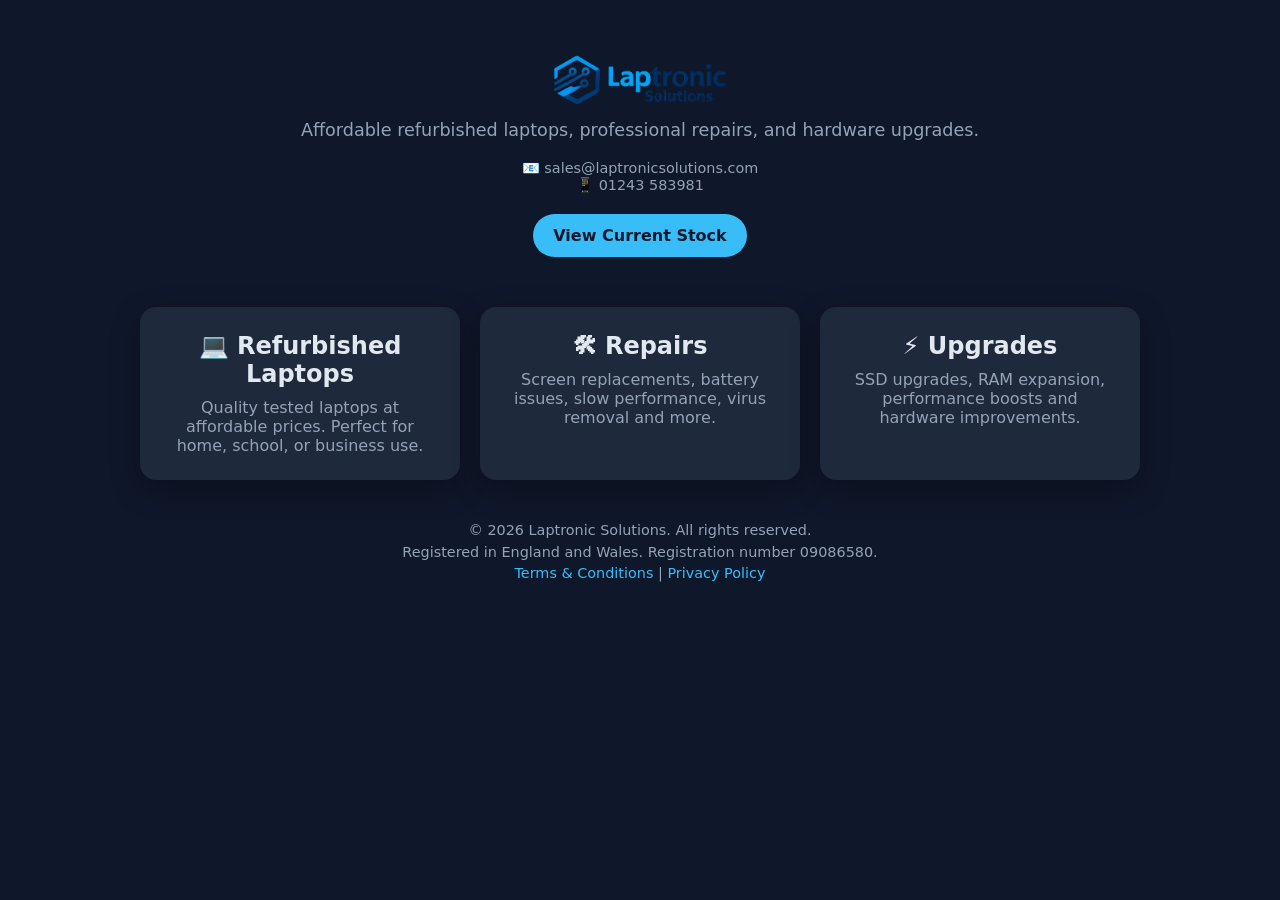
<file: index.html>
<!DOCTYPE html>
<html lang="en">
<head>
    <meta charset="UTF-8">
    <meta name="viewport" content="width=device-width, initial-scale=1.0">
    <title>Laptronic Solutions – Quality laptops, repairs & upgrades</title>
    <link rel="stylesheet" href="./main.css"/>
</head>

    <body>
    <header>
      <a href="./index.html">
        <img src="images/laptronics-logo.webp" 
             alt="Laptronic Solutions" 
             style="height:50px; width:auto;"
            class="logo-home">
      </a>
    </header>
    <div class="container">
    
        <!-- HERO -->
        <section class="hero">
            <p class="tagline">
                Affordable refurbished laptops, professional repairs, and hardware upgrades.
            </p>
    
            <div class="contact">
                📧 sales@laptronicsolutions.com<br>
                📱 01243 583981
                
            </div>
            <a href="stock.html" class="cta">View Current Stock</a>
        </section>
    
        <!-- SERVICES -->
        <section class="services">
    
            <a href="refurbished.html" class="service-card">
                <h2>💻 Refurbished Laptops</h2>
                <p>Quality tested laptops at affordable prices. Perfect for home, school, or business use.</p>
            </a>
    
            <a href="repairs.html" class="service-card">
                <h2>🛠 Repairs</h2>
                <p>Screen replacements, battery issues, slow performance, virus removal and more.</p>
            </a>
    
            <a href="upgrades.html" class="service-card">
                <h2>⚡ Upgrades</h2>
                <p>SSD upgrades, RAM expansion, performance boosts and hardware improvements.</p>
            </a>
    
        </section>
    
        <footer style="font-size:0.9em; text-align:center; margin-top:40px; line-height:1.5;">
        <p>
            © 2026 Laptronic Solutions. All rights reserved.<br>
            Registered in England and Wales. Registration number 09086580.
        </p>
        <p>
            <a href="./terms.html">Terms & Conditions</a> | 
            <a href="./privacy.html">Privacy Policy</a>
        </p>
        </footer>
    
    </div>

</body>
</html>
</file>
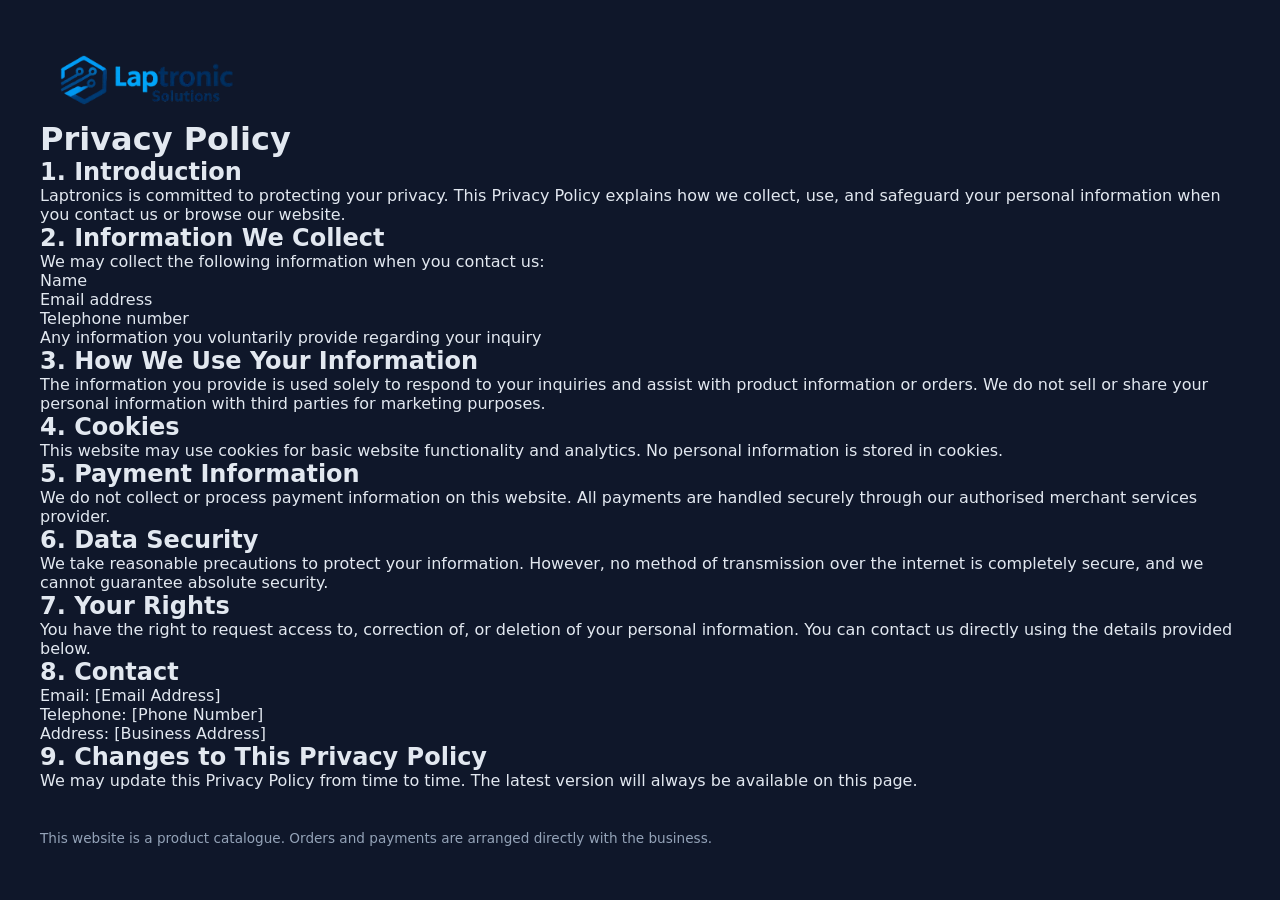
<file: privacy.html>
<!DOCTYPE html><html lang="en">
    <head>
    <meta charset="UTF-8">
    <meta name="viewport" content="width=device-width, initial-scale=1.0">
    <title>Privacy Policy - Laptronics</title>
    <link rel="stylesheet" href="./main.css"/>
</head>
<body>
    <header>
      <a href="./index.html">
        <img src="images/laptronics-logo.webp" 
             alt="Laptronic Solutions" 
             style="height:50px; width:auto;">
      </a>
    </header>
    <h1>Privacy Policy</h1>
    <h2>1. Introduction</h2>
    <p>
    Laptronics is committed to protecting your privacy. This Privacy Policy explains how we collect, use, and safeguard your personal information when you contact us or browse our website.
    </p><h2>2. Information We Collect</h2>
    <p>
    We may collect the following information when you contact us:
    <ul>
    <li>Name</li>
    <li>Email address</li>
    <li>Telephone number</li>
    <li>Any information you voluntarily provide regarding your inquiry</li>
    </ul>
    </p><h2>3. How We Use Your Information</h2>
    <p>
    The information you provide is used solely to respond to your inquiries and assist with product information or orders. We do not sell or share your personal information with third parties for marketing purposes.
    </p><h2>4. Cookies</h2>
    <p>
    This website may use cookies for basic website functionality and analytics. No personal information is stored in cookies.
    </p><h2>5. Payment Information</h2>
    <p>
    We do not collect or process payment information on this website. All payments are handled securely through our authorised merchant services provider.
    </p><h2>6. Data Security</h2>
    <p>
    We take reasonable precautions to protect your information. However, no method of transmission over the internet is completely secure, and we cannot guarantee absolute security.
    </p><h2>7. Your Rights</h2>
    <p>
    You have the right to request access to, correction of, or deletion of your personal information. You can contact us directly using the details provided below.
    </p><h2>8. Contact</h2>
    <p>
    Email: [Email Address]<br>
    Telephone: [Phone Number]<br>
    Address: [Business Address]
    </p><h2>9. Changes to This Privacy Policy</h2>
    <p>
    We may update this Privacy Policy from time to time. The latest version will always be available on this page.
    </p><footer>
        <p>
        This website is a product catalogue. Orders and payments are arranged directly with the business.
        </p>
    </footer>
</body>
</html>
</file>
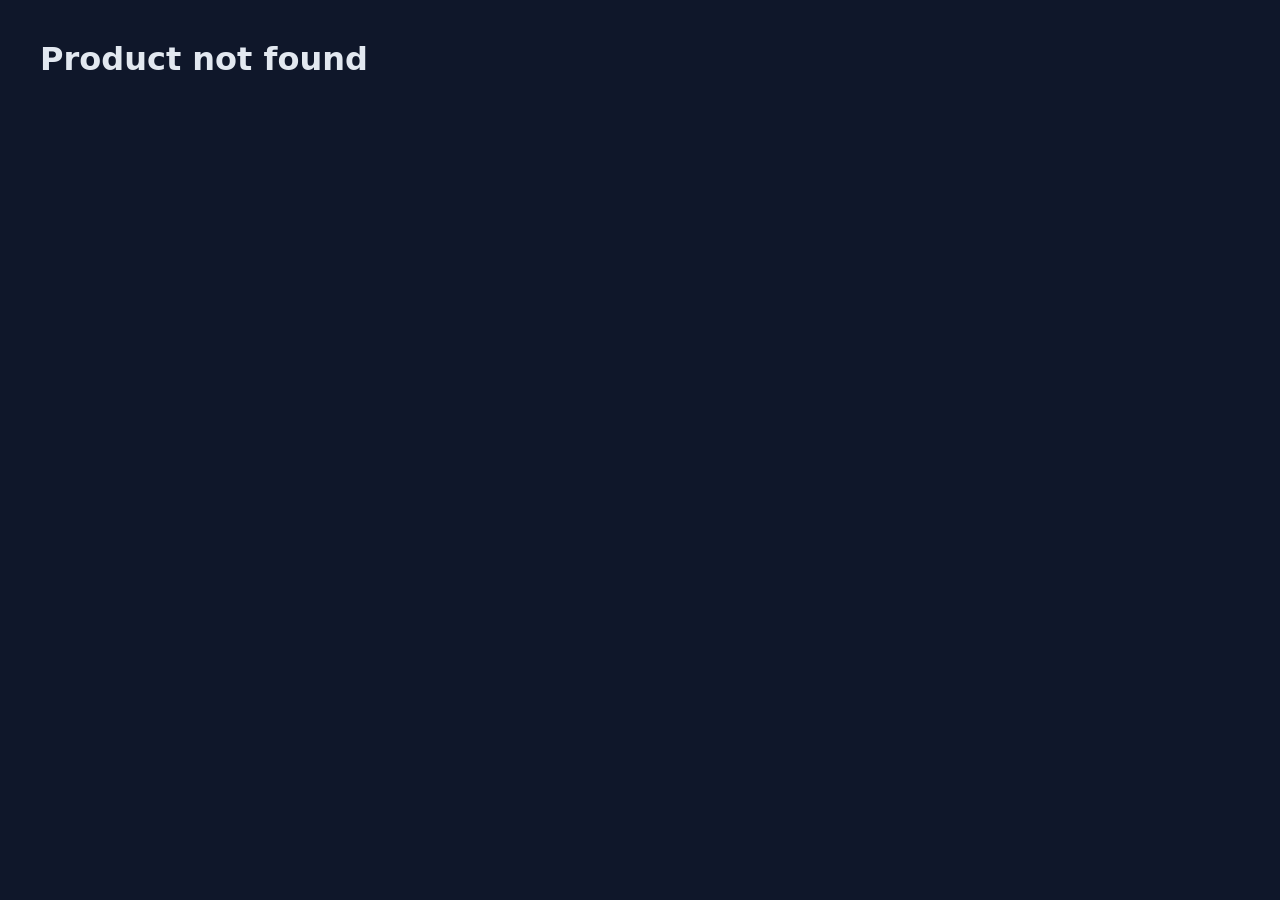
<file: product.html>
<!DOCTYPE html>
<html lang="en">
<head>
    <meta charset="UTF-8">
    <meta name="viewport" content="width=device-width, initial-scale=1.0">
    <title>Product – Laptronic Solutions</title>
    <link type="text/css" rel="stylesheet" href="./main.css"/>
</head>

<body>
    <header>
      <a href="./index.html">
        <img src="images/laptronics-logo.webp" 
             alt="Laptronic Solutions" 
             style="height:50px; width:auto;">
      </a>
    </header>
    <div class="product-page">
        <h1 id="title"></h1>
        
        <img id="image">
        
        <p id="description"></p>
        
        <div class="price" id="price"></div>
        
        <div class="specs">
        <h3>Specifications</h3>
        <ul id="specList"></ul>
        </div>
        <div class="product-actions">
        
        <a href="tel:01243583981" class="cta">
        📞 Call to Enquire
        </a>
        
        <a id="emailBtn" class="cta">
        ✉ Email Enquiry
        </a>
        
        </div>
        <p><a href="stock.html">← Back to Stock</a></p>
    </div>    
    <script src="product.js"></script>
</body>
    
</html>
</file>
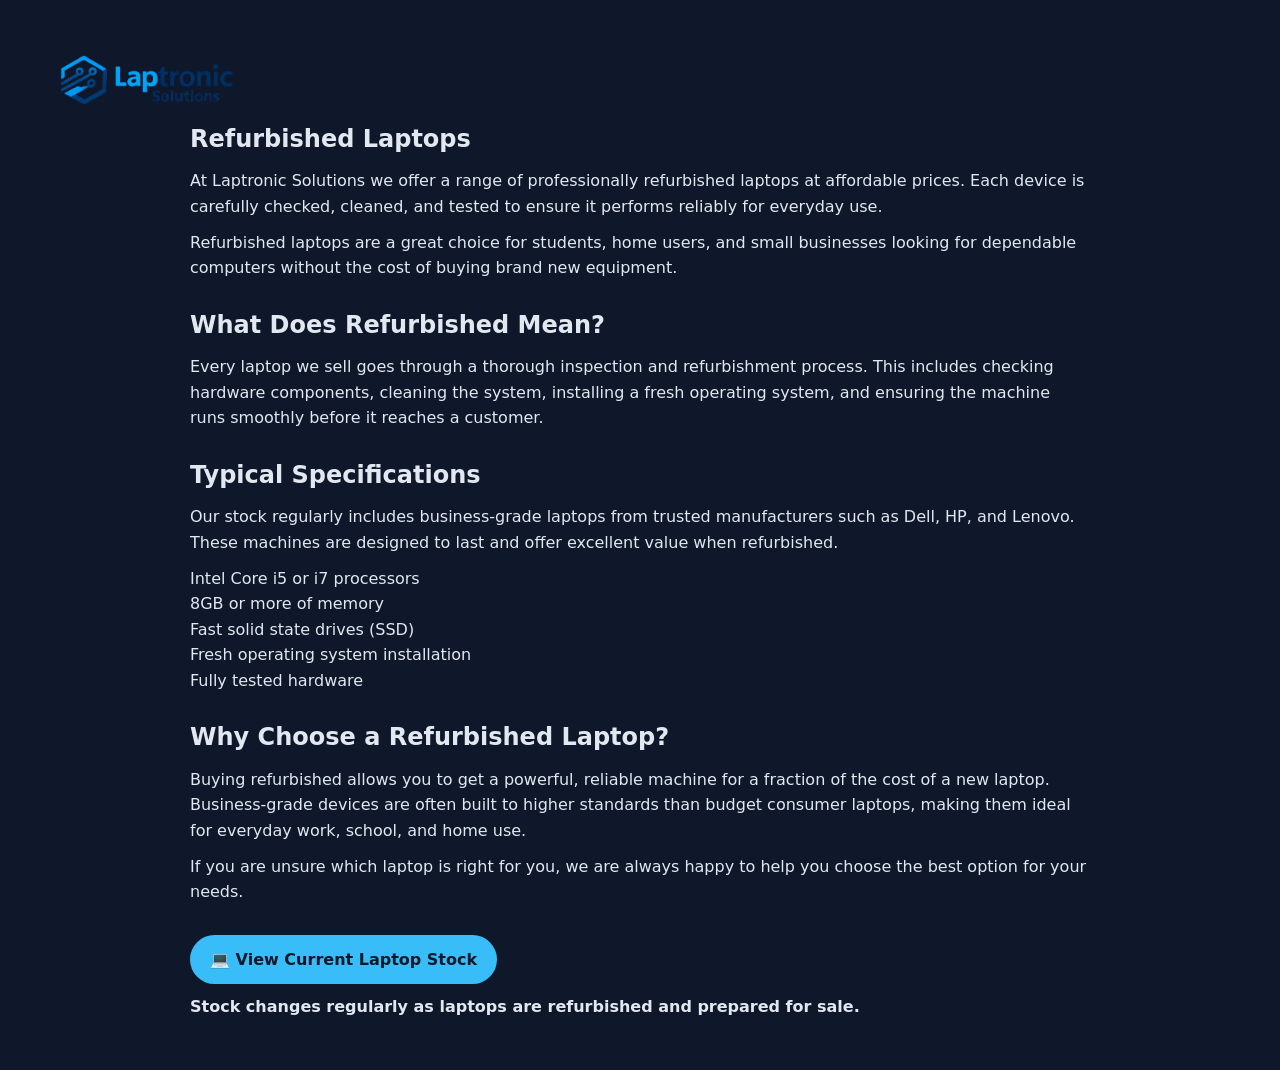
<file: refurbished.html>
<!DOCTYPE html>
<html lang="en">
    <head>
    <meta charset="UTF-8">
    <meta name="viewport" content="width=device-width, initial-scale=1.0">
    <title>Refurbished Laptops – Laptronic Solutions</title>
    <link rel="stylesheet" href="./main.css"/>
</head>
<body>
    <header>
      <a href="./index.html">
        <img src="images/laptronics-logo.webp" 
             alt="Laptronic Solutions" 
             style="height:50px; width:auto;">
      </a>
    </header>
    <div class="info-page">
        <section class="content">
        
        <h1>Refurbished Laptops</h1>
        
        <p>
        At Laptronic Solutions we offer a range of professionally refurbished laptops at affordable prices.
        Each device is carefully checked, cleaned, and tested to ensure it performs reliably for everyday use.
        </p>
        
        <p>
        Refurbished laptops are a great choice for students, home users, and small businesses looking for dependable computers without the cost of buying brand new equipment.
        </p>
        
        <h2>What Does Refurbished Mean?</h2>
        
        <p>
        Every laptop we sell goes through a thorough inspection and refurbishment process. 
        This includes checking hardware components, cleaning the system, installing a fresh operating system, and ensuring the machine runs smoothly before it reaches a customer.
        </p>
        
        <h2>Typical Specifications</h2>
        
        <p>
        Our stock regularly includes business-grade laptops from trusted manufacturers such as Dell, HP, and Lenovo. 
        These machines are designed to last and offer excellent value when refurbished.
        </p>
        
        <ul>
        <li>Intel Core i5 or i7 processors</li>
        <li>8GB or more of memory</li>
        <li>Fast solid state drives (SSD)</li>
        <li>Fresh operating system installation</li>
        <li>Fully tested hardware</li>
        </ul>
        
        <h2>Why Choose a Refurbished Laptop?</h2>
        
        <p>
        Buying refurbished allows you to get a powerful, reliable machine for a fraction of the cost of a new laptop.
        Business-grade devices are often built to higher standards than budget consumer laptops, making them ideal for everyday work, school, and home use.
        </p>
        
        <p>
        If you are unsure which laptop is right for you, we are always happy to help you choose the best option for your needs.
        </p>
        
        <a href="stock.html" class="cta">💻 View Current Laptop Stock</a>
        <p><strong>Stock changes regularly as laptops are refurbished and prepared for sale.</strong></p>
        </section>
    </div>
</body>
</html>
</file>
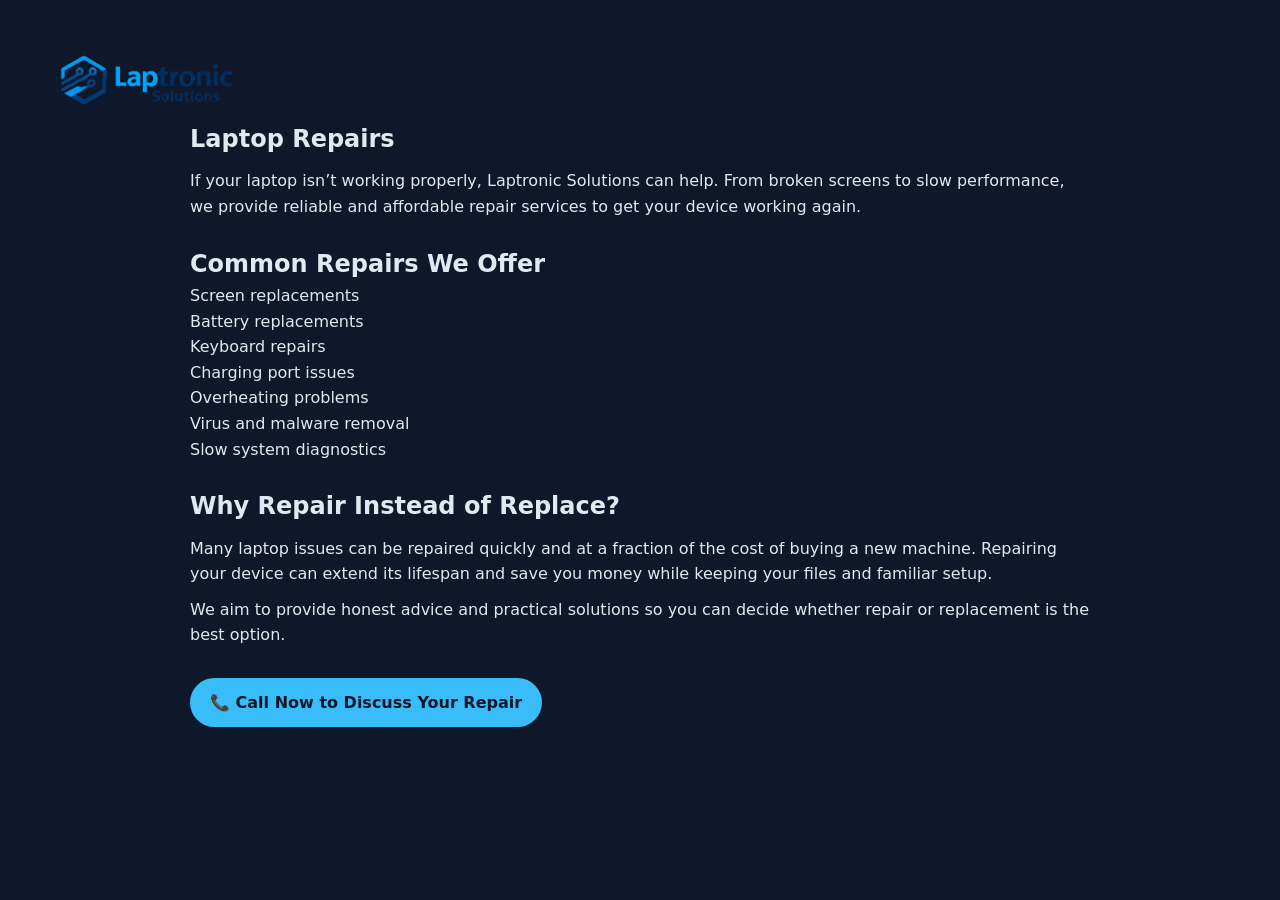
<file: repairs.html>
<!DOCTYPE html>
<html lang="en">
<head>
    <meta charset="UTF-8">
    <meta name="viewport" content="width=device-width, initial-scale=1.0">
    <title>Refurbished Laptops – Laptronic Solutions</title>
    <link type="text/css" rel="stylesheet" href="./main.css"/>
</head>
    <body>
        <header>
          <a href="./index.html">
            <img src="images/laptronics-logo.webp" 
                 alt="Laptronic Solutions" 
                 style="height:50px; width:auto;">
          </a>
        </header>
        <div class="info-page">
            <section class="content">
            
            <h1>Laptop Repairs</h1>
            
            <p>
            If your laptop isn’t working properly, Laptronic Solutions can help. 
            From broken screens to slow performance, we provide reliable and affordable repair services to get your device working again.
            </p>
            
            <h2>Common Repairs We Offer</h2>
            
            <ul>
            <li>Screen replacements</li>
            <li>Battery replacements</li>
            <li>Keyboard repairs</li>
            <li>Charging port issues</li>
            <li>Overheating problems</li>
            <li>Virus and malware removal</li>
            <li>Slow system diagnostics</li>
            </ul>
            
            <h2>Why Repair Instead of Replace?</h2>
            
            <p>
            Many laptop issues can be repaired quickly and at a fraction of the cost of buying a new machine. 
            Repairing your device can extend its lifespan and save you money while keeping your files and familiar setup.
            </p>
            
            <p>
            We aim to provide honest advice and practical solutions so you can decide whether repair or replacement is the best option.
            </p>
            
            <a href="tel:01243583981" class="cta">📞 Call Now to Discuss Your Repair</a>
            
            </section>
        </div>    
    </body>
</html>
</file>
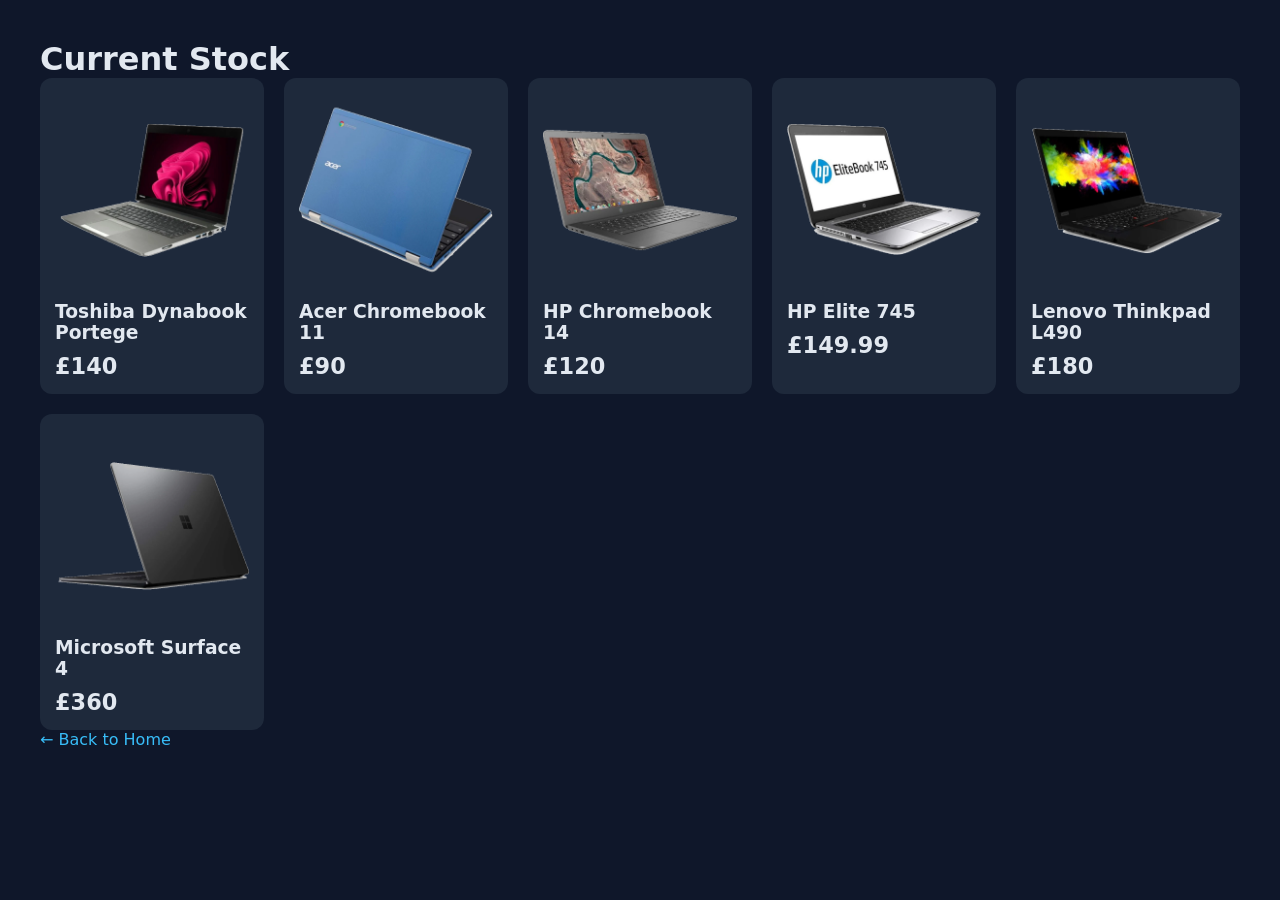
<file: stock.html>
<!DOCTYPE html>
<html lang="en">
<head>
    <meta charset="UTF-8">
    <meta name="viewport" content="width=device-width, initial-scale=1.0">
    <link rel="stylesheet" href="./main.css"/>
    <title>Current Stock – Laptronic Solutions</title>
</head>
<body>

    <h1>Current Stock</h1>

    <div id="productList" class="products"></div>

    <p><a href="index.html">← Back to Home</a></p>

</body>

    <script>

        async function loadProducts() {
    
            try {
        
                const response = await fetch('./products.json');
                const data = await response.json();
        
                const container = document.getElementById("productList");
        
                data.products.forEach(p => {
        
                    const card = document.createElement("a");
                    card.className = "product-card";
                    card.href = "product.html?id=" + p.id;
        
                    card.innerHTML = `
                        <img src="${p.images[0]}" alt="${p.shortDesc}">
                        <h3>${p.shortDesc}</h3>
                        <p class="price">£${p.price}</p>
                    `;
        
                    container.appendChild(card);
        
                });
        
            } catch (err) {
                console.error("Product load failed", err);
            }
        }
    
        loadProducts();

    </script>
</html>
</file>
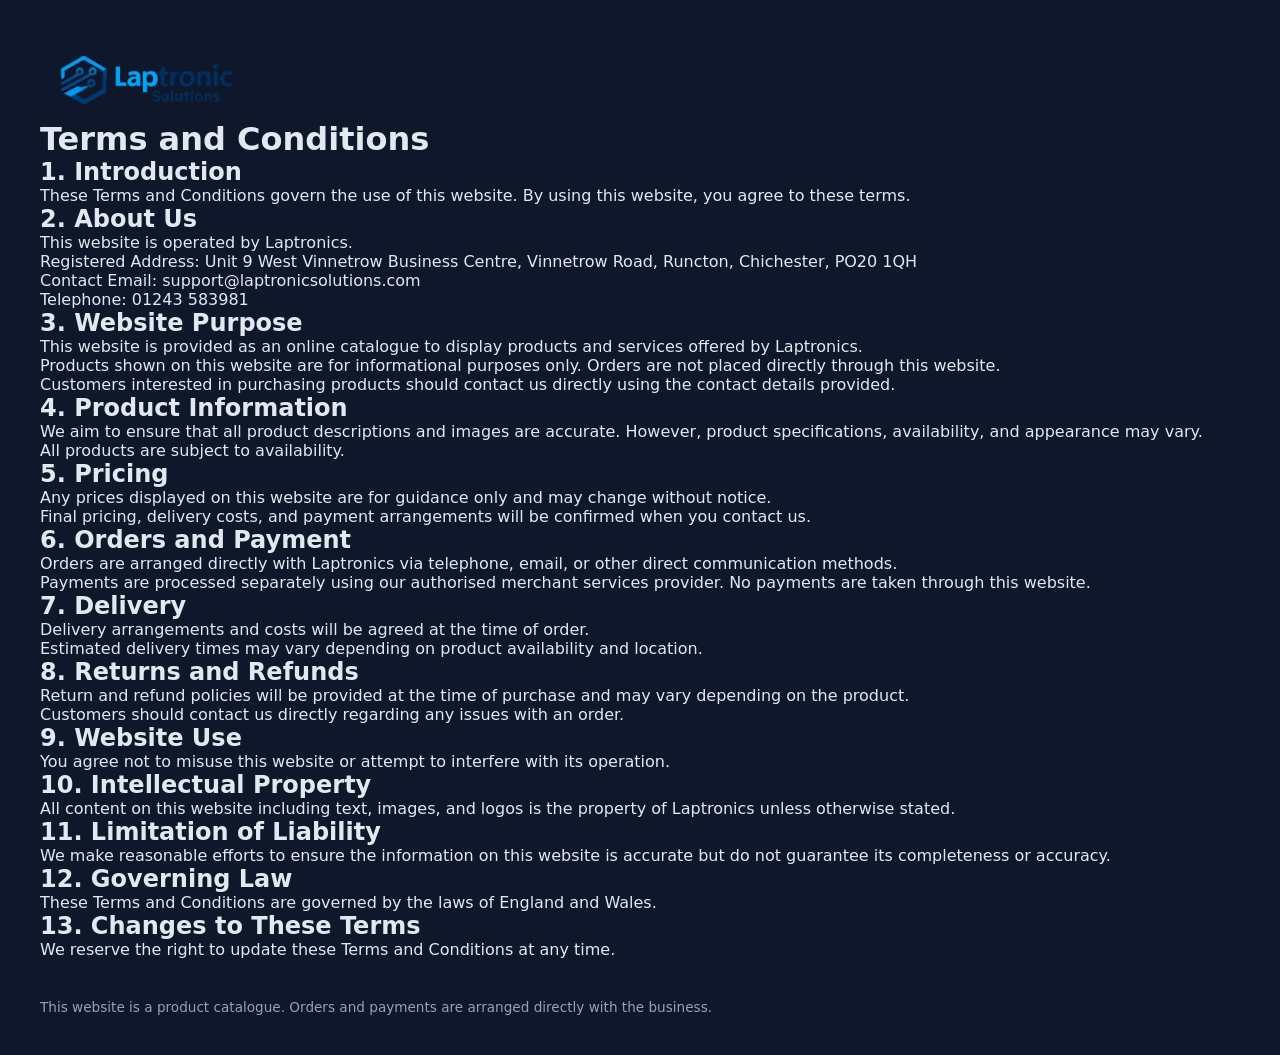
<file: terms.html>
<!DOCTYPE html><html lang="en">
    <head>
    <meta charset="UTF-8">
    <meta name="viewport" content="width=device-width, initial-scale=1.0">
    <title>Terms and Conditions - Laptronics</title>
    <link rel="stylesheet" href="./main.css"/>
</head>
<body>
    <header>
      <a href="./index.html">
        <img src="images/laptronics-logo.webp" 
             alt="Laptronic Solutions" 
             style="height:50px; width:auto;">
      </a>
    </header>
    <h1>Terms and Conditions</h1><h2>1. Introduction</h2>
    <p>
    These Terms and Conditions govern the use of this website. By using this website, you agree to these terms.
    </p><h2>2. About Us</h2>
    <p>
    This website is operated by Laptronics.
    </p><p>
    Registered Address: Unit 9 West Vinnetrow Business Centre, Vinnetrow Road, Runcton, Chichester, PO20 1QH<br>
    Contact Email: support@laptronicsolutions.com<br>
    Telephone: 01243 583981
    </p><h2>3. Website Purpose</h2>
    <p>
    This website is provided as an online catalogue to display products and services offered by Laptronics.
    </p><p>
    Products shown on this website are for informational purposes only. Orders are not placed directly through this website.
    </p><p>
    Customers interested in purchasing products should contact us directly using the contact details provided.
    </p><h2>4. Product Information</h2>
    <p>
    We aim to ensure that all product descriptions and images are accurate. However, product specifications, availability, and appearance may vary.
    </p><p>
    All products are subject to availability.
    </p><h2>5. Pricing</h2>
    <p>
    Any prices displayed on this website are for guidance only and may change without notice.
    </p><p>
    Final pricing, delivery costs, and payment arrangements will be confirmed when you contact us.
    </p><h2>6. Orders and Payment</h2>
    <p>
    Orders are arranged directly with Laptronics via telephone, email, or other direct communication methods.
    </p><p>
    Payments are processed separately using our authorised merchant services provider. No payments are taken through this website.
    </p><h2>7. Delivery</h2>
    <p>
    Delivery arrangements and costs will be agreed at the time of order.
    </p><p>
    Estimated delivery times may vary depending on product availability and location.
    </p><h2>8. Returns and Refunds</h2>
    <p>
    Return and refund policies will be provided at the time of purchase and may vary depending on the product.
    </p><p>
    Customers should contact us directly regarding any issues with an order.
    </p><h2>9. Website Use</h2>
    <p>
    You agree not to misuse this website or attempt to interfere with its operation.
    </p><h2>10. Intellectual Property</h2>
    <p>
    All content on this website including text, images, and logos is the property of Laptronics unless otherwise stated.
    </p><h2>11. Limitation of Liability</h2>
    <p>
    We make reasonable efforts to ensure the information on this website is accurate but do not guarantee its completeness or accuracy.
    </p><h2>12. Governing Law</h2>
    <p>
    These Terms and Conditions are governed by the laws of England and Wales.
    </p><h2>13. Changes to These Terms</h2>
    <p>
    We reserve the right to update these Terms and Conditions at any time.
    </p><footer>
    <p>
    This website is a product catalogue. Orders and payments are arranged directly with the business.
    </p>
    </footer>
</body>
</html>
</file>
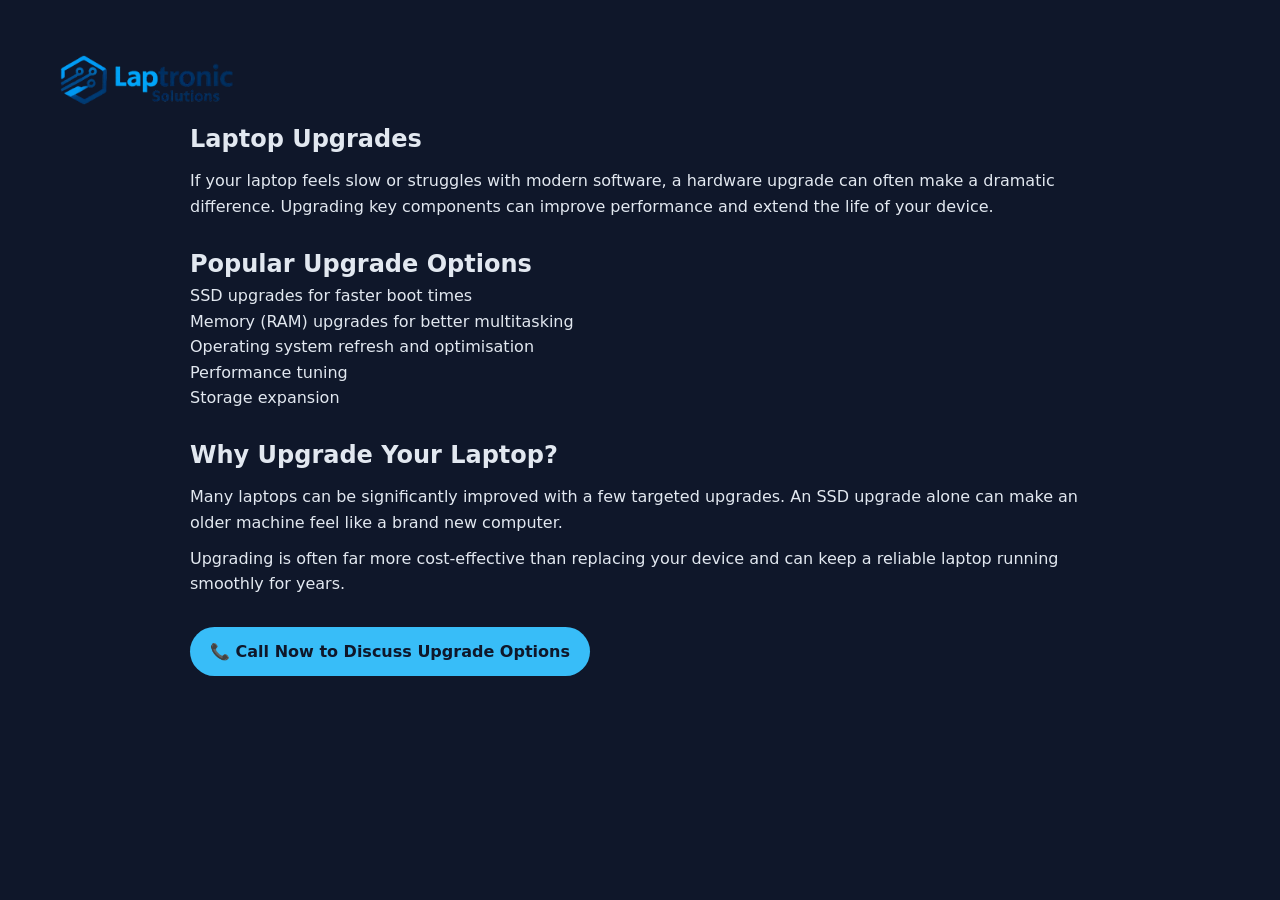
<file: upgrades.html>
<!DOCTYPE html>
<html lang="en">
<head>
  <meta charset="UTF-8">
  <meta name="viewport" content="width=device-width, initial-scale=1.0">
  <title>Refurbished Laptops – Laptronic Solutions</title>
  <link type="text/css" rel="stylesheet" href="./main.css"/>
</head>
<body>
    <header>
      <a href="./index.html">
        <img src="images/laptronics-logo.webp" 
             alt="Laptronic Solutions" 
             style="height:50px; width:auto;">
      </a>
    </header>
  <div class="info-page">
    <section class="content">
    
    <h1>Laptop Upgrades</h1>
    
    <p>
    If your laptop feels slow or struggles with modern software, a hardware upgrade can often make a dramatic difference.
    Upgrading key components can improve performance and extend the life of your device.
    </p>
    
    <h2>Popular Upgrade Options</h2>
    
    <ul>
    <li>SSD upgrades for faster boot times</li>
    <li>Memory (RAM) upgrades for better multitasking</li>
    <li>Operating system refresh and optimisation</li>
    <li>Performance tuning</li>
    <li>Storage expansion</li>
    </ul>
    
    <h2>Why Upgrade Your Laptop?</h2>
    
    <p>
    Many laptops can be significantly improved with a few targeted upgrades. 
    An SSD upgrade alone can make an older machine feel like a brand new computer.
    </p>
    
    <p>
    Upgrading is often far more cost-effective than replacing your device and can keep a reliable laptop running smoothly for years.
    </p>
    
    <a href="tel:01243583981" class="cta">📞 Call Now to Discuss Upgrade Options</a>
    
    </section>
  </div>  
</body>
</html>
</file>
<file: main.css>
/* ========================================
   VARIABLES
======================================== */

:root {
    --bg: #0f172a;
    --card: #1e293b;
    --accent: #38bdf8;
    --text: #e2e8f0;
    --muted: #94a3b8;
}

/* ========================================
   RESET / BASE
======================================== */

* {
    box-sizing: border-box;
    margin: 0;
    padding: 0;
    font-family: system-ui, -apple-system, Segoe UI, Roboto, sans-serif;
}

body {
    background: var(--bg);
    color: var(--text);
    padding: 20px;
    min-height: 100vh;
}

img {
    max-width: 100%;
    border-radius: 10px;
}

/* Remove bullets from lists */
ul, ol {
    list-style: none;
    padding-left: 0; /* remove default indentation */
    margin-left: 0;
}

/* ========================================
   GENERAL LAYOUT
======================================== */
header {
    padding: 15px 20px;
    background: #0f172a; /* or your page header color */
}

header img {
    display: block;
}

.logo-home {
    display: block;
    margin: 0 auto;
    height: 80px; /* or whatever size you prefer */
    width: auto;
}

.container {
    max-width: 1000px;
    margin: auto;
    width: 100%;
}

footer {
    margin-top: 40px;
    font-size: 0.85rem;
    color: var(--muted);
}

/* ========================================
   HERO SECTION (Homepage)
======================================== */

.hero {
    margin-bottom: 50px;
    text-align: center;
}

.hero h1 {
    font-size: 2.5rem;
    margin-bottom: 15px;
}

.tagline {
    color: var(--muted);
    margin-bottom: 20px;
    font-size: 1.1rem;
}

.contact {
    font-size: 0.9rem;
    color: var(--muted);
}

/* ========================================
   BADGES / BUTTONS
======================================== */

.badge {
    display: inline-block;
    background: var(--accent);
    color: #0f172a;
    padding: 8px 14px;
    border-radius: 999px;
    font-weight: 600;
    font-size: 0.9rem;
}

.cta {
    display: inline-block;
    margin-top: 20px;
    background: var(--accent);
    color: #0f172a;
    padding: 12px 20px;
    border-radius: 999px;
    font-weight: 600;
    text-decoration: none;
    transition: 0.2s ease;
}

.cta:hover {
    opacity: 0.85;
}

/* ========================================
   SERVICE CARDS (Homepage)
======================================== */

.services {
    display: grid;
    gap: 20px;
}

.service-card {
    display: block;
    background: var(--card);
    padding: 25px;
    border-radius: 16px;
    text-align: center;
    box-shadow: 0 10px 30px rgba(0,0,0,0.3);
    text-decoration: none;
    color: var(--text);
    transition: 0.2s ease;
}

.service-card:hover {
    transform: translateY(-4px);
    box-shadow: 0 15px 35px rgba(0,0,0,0.4);
}

.service-card h2 {
    margin-bottom: 10px;
}

.service-card p {
    color: var(--muted);
}

/* ========================================
   CATALOG PAGE
======================================== */

.products {
    display: grid;
    gap: 20px;
    grid-template-columns: repeat(auto-fit, minmax(220px, 1fr));
}

.product-card {
    display: block;
    background: var(--card);
    padding: 15px;
    border-radius: 12px;
    text-decoration: none;
    color: var(--text);
}

.product-card img {
    border-radius: 8px;
    margin-bottom: 10px;
}

.price {
    font-size: 1.4rem;
    font-weight: bold;
    margin-top: 10px;
}

/* ========================================
   PRODUCT DETAIL PAGE
======================================== */

.product-page {
    max-width: 900px;
    margin: auto;
    padding: 40px 20px;
}

.specs {
    margin-top: 20px;
    background: var(--card);
    padding: 15px;
    border-radius: 10px;
}

/* ========================================
   INFO PAGES
======================================== */

.info-page {
    max-width: 900px;
    margin: auto;
    line-height: 1.6;
}

.info-page h1 {
    margin-bottom: 10px;
}

.info-page h2 {
    margin-top: 25px;
}

.info-page p {
    margin: 10px 0;
}

/* ========================================
   LINKS
======================================== */

a {
    color: var(--accent);
    text-decoration: none;
}

/* ========================================
   DESKTOP ENHANCEMENTS
======================================== */

@media (min-width: 768px) {

    .services {
        grid-template-columns: repeat(3, 1fr);
    }

    body {
        padding: 40px;
    }
}
</file>
